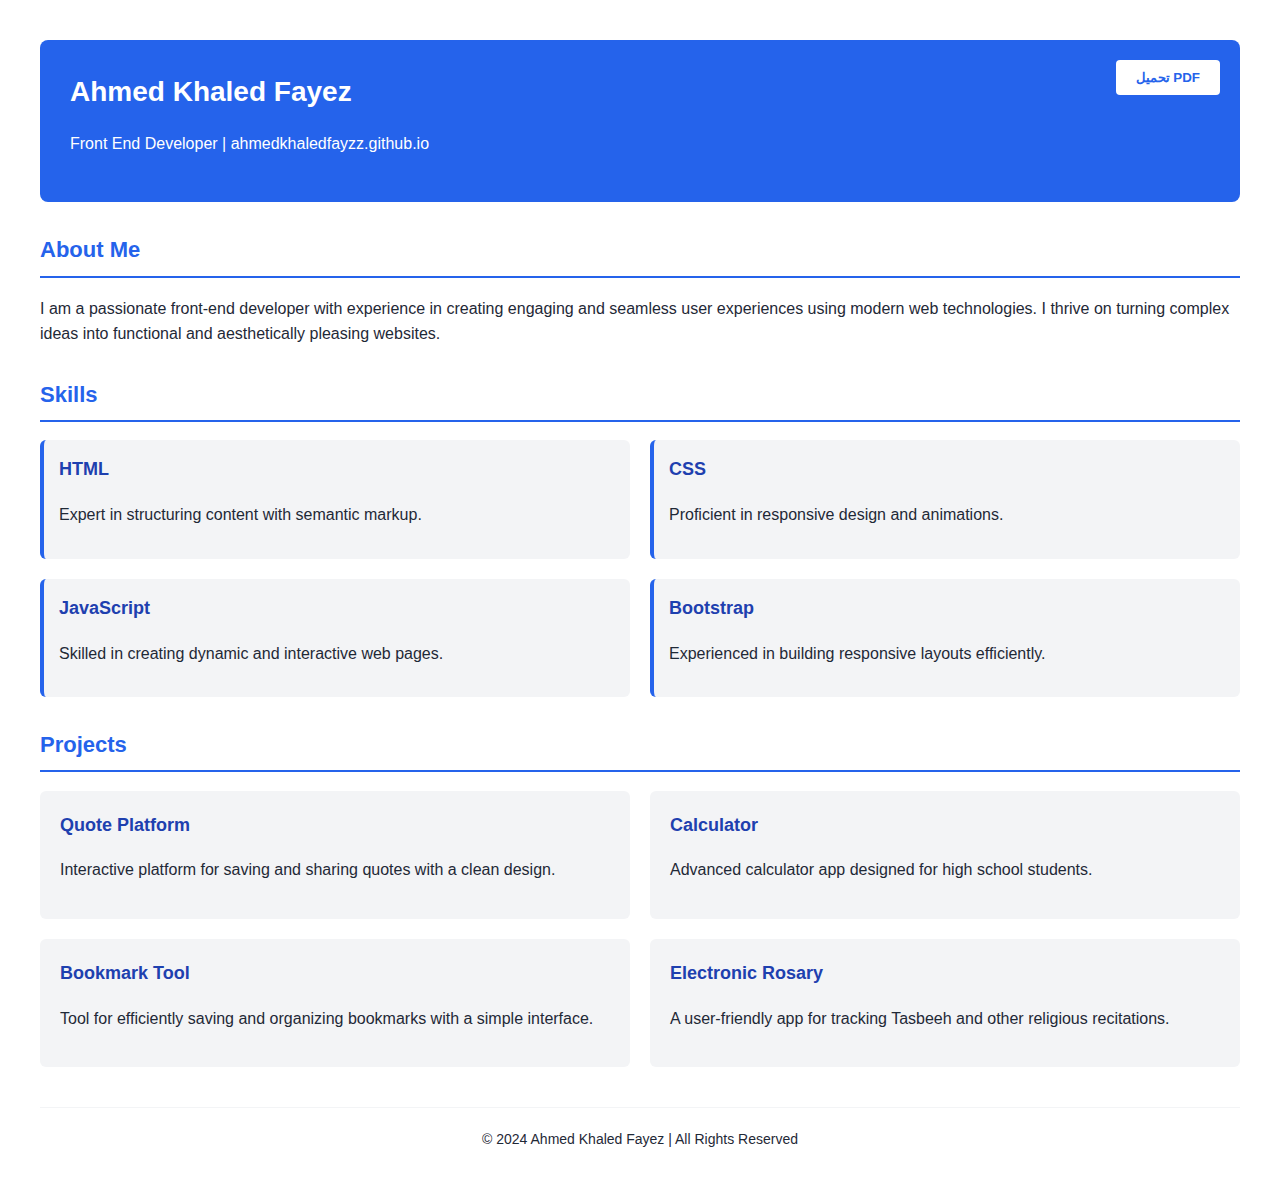
<file: cv-pdf-html/ahmed-cv.html>
<!DOCTYPE html>
<html dir="ltr">
<head>
    <meta charset="UTF-8">
    <title>Ahmed Khaled Fayez - CV</title>
    <style>
        @page {
            margin: 0;
            size: A4;
        }
        
        :root {
            --primary: #2563eb;
            --secondary: #1e40af;
            --text: #1f2937;
            --bg-light: #f3f4f6;
        }
        
        body {
            font-family: 'Arial', sans-serif;
            line-height: 1.6;
            color: var(--text);
            margin: 0;
            padding: 40px;
            background-color: white;
        }
        
        header {
            background-color: var(--primary);
            color: white;
            padding: 30px;
            border-radius: 8px;
            margin-bottom: 30px;
            position: relative;
        }
        
        /* تصميم زر التحميل */
        .download-btn {
            position: absolute;
            top: 20px;
            right: 20px;
            background-color: white;
            color: var(--primary);
            padding: 10px 20px;
            border: none;
            border-radius: 4px;
            cursor: pointer;
            font-weight: bold;
            transition: background-color 0.3s, transform 0.2s;
        }
        
        .download-btn:hover {
            background-color: var(--bg-light);
            transform: translateY(-2px);
        }
        
        h1 {
            margin: 0;
            font-size: 28px;
            margin-bottom: 8px;
        }
        
        .portfolio-link {
            color: white;
            text-decoration: none;
        }
        
        section {
            margin-bottom: 30px;
            page-break-inside: avoid;
        }
        
        h2 {
            color: var(--primary);
            margin-top: 0;
            border-bottom: 2px solid var(--primary);
            padding-bottom: 8px;
            font-size: 22px;
        }
        
        .skills-list {
            display: grid;
            grid-template-columns: repeat(2, 1fr);
            gap: 20px;
            margin-bottom: 20px;
        }
        
        .skill-item {
            background-color: var(--bg-light);
            padding: 15px;
            border-radius: 6px;
            border-left: 4px solid var(--primary);
        }
        
        .skill-item h3 {
            margin-top: 0;
            color: var(--secondary);
            font-size: 18px;
        }
        
        .projects-grid {
            display: grid;
            grid-template-columns: repeat(2, 1fr);
            gap: 20px;
        }
        
        .project-card {
            background-color: var(--bg-light);
            padding: 20px;
            border-radius: 6px;
        }
        
        .project-card h3 {
            margin-top: 0;
            color: var(--secondary);
            font-size: 18px;
        }
        
        footer {
            text-align: center;
            margin-top: 40px;
            font-size: 14px;
            color: var(--text);
            border-top: 1px solid var(--bg-light);
            padding-top: 20px;
        }
    </style>
</head>
<body>
    <header>
        <button id="download" class="download-btn">تحميل PDF</button>
        <h1>Ahmed Khaled Fayez</h1>
        <p>Front End Developer | ahmedkhaledfayzz.github.io</p>
    </header>

    <section>
        <h2>About Me</h2>
        <p>I am a passionate front-end developer with experience in creating engaging and seamless user experiences using modern web technologies. I thrive on turning complex ideas into functional and aesthetically pleasing websites.</p>
    </section>

    <section>
        <h2>Skills</h2>
        <div class="skills-list">
            <div class="skill-item">
                <h3>HTML</h3>
                <p>Expert in structuring content with semantic markup.</p>
            </div>
            <div class="skill-item">
                <h3>CSS</h3>
                <p>Proficient in responsive design and animations.</p>
            </div>
            <div class="skill-item">
                <h3>JavaScript</h3>
                <p>Skilled in creating dynamic and interactive web pages.</p>
            </div>
            <div class="skill-item">
                <h3>Bootstrap</h3>
                <p>Experienced in building responsive layouts efficiently.</p>
            </div>
        </div>
    </section>

    <section>
        <h2>Projects</h2>
        <div class="projects-grid">
            <div class="project-card">
                <h3>Quote Platform</h3>
                <p>Interactive platform for saving and sharing quotes with a clean design.</p>
            </div>
            <div class="project-card">
                <h3>Calculator</h3>
                <p>Advanced calculator app designed for high school students.</p>
            </div>
            <div class="project-card">
                <h3>Bookmark Tool</h3>
                <p>Tool for efficiently saving and organizing bookmarks with a simple interface.</p>
            </div>
            <div class="project-card">
                <h3>Electronic Rosary</h3>
                <p>A user-friendly app for tracking Tasbeeh and other religious recitations.</p>
            </div>
        </div>
    </section>

    <footer>
        © 2024 Ahmed Khaled Fayez | All Rights Reserved
    </footer>

    <script>
        const downloadBtn = document.getElementById("download");
        const downloadLink = document.createElement("a");
        downloadLink.href = "../pdf/AhmedKhaledFayz.pdf";
        downloadLink.target = "_blank";
        downloadLink.download = "AhmedKhaledFayz.pdf";
        
        downloadBtn.addEventListener("click", () => {
            downloadLink.click();
        });
    </script>
</body>
</html>
</file>
